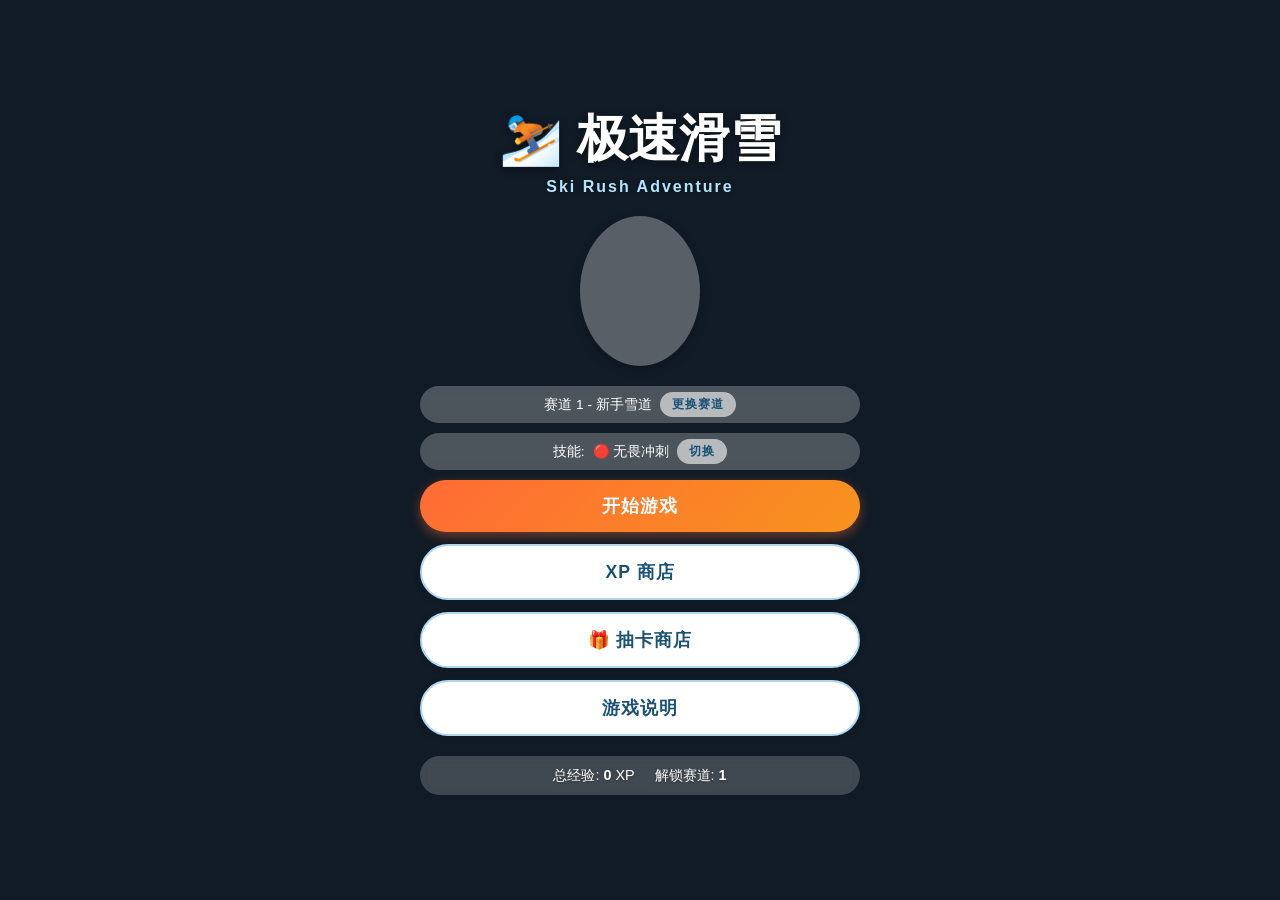
<file: index.html>
<!DOCTYPE html>
<html lang="zh-CN">
<head>
    <meta charset="UTF-8">
    <meta name="viewport" content="width=device-width, initial-scale=1.0, user-scalable=no">
    <title>极速滑雪 - Ski Rush</title>
    <link rel="stylesheet" href="css/style.css">
</head>
<body>
    <!-- 主菜单 -->
    <div id="main-menu" class="screen active">
        <canvas id="menu-bg-canvas" class="menu-bg"></canvas>
        <div class="menu-overlay"></div>

        <div class="menu-content">
            <h1>⛷️ 极速滑雪</h1>
            <p class="subtitle">Ski Rush Adventure</p>
            <div class="character-preview">
                <canvas id="preview-canvas" width="120" height="150"></canvas>
            </div>
            <div id="track-info-bar" class="track-info-bar">
                <span id="menu-current-track">赛道 1 - 新手雪道</span>
                <button id="btn-change-track" class="btn btn-small">更换赛道</button>
            </div>
            <div id="skill-info-bar" class="track-info-bar">
                <span>技能:</span>
                <span id="menu-current-skill">🔴 无畏冲刺</span>
                <button id="btn-change-skill" class="btn btn-small">切换</button>
            </div>
            <div class="menu-buttons">
                <button id="btn-play" class="btn btn-primary">开始游戏</button>
                <button id="btn-shop" class="btn btn-secondary">XP 商店</button>
                <button id="btn-gacha" class="btn btn-secondary">🎁 抽卡商店</button>
                <button id="btn-help" class="btn btn-secondary">游戏说明</button>
            </div>
            <div class="player-stats">
                <span>总经验: <strong id="menu-xp">0</strong> XP</span>
                <span>解锁赛道: <strong id="menu-level">1</strong></span>
            </div>
        </div>
    </div>

    <!-- 游戏画布区域 -->
    <div id="game-container" class="screen">
        <canvas id="game-canvas"></canvas>

        <!-- HUD -->
        <div id="hud" class="hud hidden">
            <div class="hud-top">
                <div class="hud-left">
                    <div class="hud-item">
                        <span class="hud-icon">⚡</span>
                        <span id="hud-speed">0</span> km/h
                    </div>
                    <div class="hud-item">
                        <span class="hud-icon">📍</span>
                        <span id="hud-distance">0.0</span> km
                    </div>
                </div>
                <div class="hud-center">
                    <div class="track-badge">赛道 <span id="hud-track">1</span></div>
                    <div id="hud-offroad" class="hud-offroad hidden">
                        <span>⚠️ 离开雪道!</span>
                        <span id="hud-offroad-timer">10</span>s 后扣 XP
                    </div>
                </div>
                <div class="hud-right">
                    <div class="hud-item coins">
                        <span class="hud-icon">⭐</span>
                        <span id="hud-xp">+0</span> XP
                    </div>
                </div>
            </div>

            <!-- 技能圆形按钮区域 -->
            <div id="skill-bar" class="skill-bar hidden">
                <div class="skill-circle-wrapper" id="skill-wrapper-desk">
                    <svg class="skill-ring" viewBox="0 0 72 72">
                        <circle class="skill-ring-bg" cx="36" cy="36" r="32"/>
                        <circle id="skill-ring-progress" class="skill-ring-progress" cx="36" cy="36" r="32"/>
                    </svg>
                    <button id="btn-skill" class="skill-circle-btn">🔴</button>
                    <span id="skill-timer" class="skill-timer hidden"></span>
                </div>
            </div>
        </div>

        <!-- 移动端触控区 -->
        <div id="mobile-controls" class="mobile-controls hidden">
            <!-- 方向摇杆 -->
            <div id="joystick-zone" class="joystick-zone">
                <div id="joystick-base" class="joystick-base">
                    <div id="joystick-knob" class="joystick-knob"></div>
                </div>
            </div>
            <!-- 移动端技能按钮（圆形进度） -->
            <div id="mobile-skill-wrapper" class="mobile-skill-wrapper">
                <div class="skill-circle-wrapper" style="width: 64px; height: 64px;">
                    <svg class="skill-ring" viewBox="0 0 72 72" style="width: 64px; height: 64px;">
                        <circle class="skill-ring-bg" cx="36" cy="36" r="32"/>
                        <circle id="skill-ring-progress-mobile" class="skill-ring-progress" cx="36" cy="36" r="32"/>
                    </svg>
                    <button id="btn-mobile-skill" class="skill-circle-btn" style="width: 56px; height: 56px; font-size: 1.4rem;">🔴</button>
                    <span id="skill-timer-mobile" class="skill-timer hidden" style="font-size: 0.9rem;"></span>
                </div>
            </div>
            <button id="btn-accelerate" class="btn-accelerate">⏩</button>
        </div>

        <!-- 桌面端提示 -->
        <div id="desktop-hint" class="desktop-hint hidden">
            <kbd>←</kbd><kbd>→</kbd> 转向　<kbd>↑</kbd> 加速　<kbd>Space</kbd> 技能
        </div>

        <!-- 结算弹窗 -->
        <div id="result-modal" class="modal hidden">
            <div class="modal-content">
                <h2>🏔️ 滑行结束</h2>
                <div class="result-stats">
                    <div class="result-item">
                        <span>赛道</span>
                        <strong id="result-track">赛道 1 - 新手雪道</strong>
                    </div>
                    <div class="result-item">
                        <span>滑行距离</span>
                        <strong id="result-distance">0.0 km</strong>
                    </div>
                    <div class="result-item">
                        <span>本局经验</span>
                        <strong id="result-xp">+0 XP</strong>
                    </div>
                </div>
                <div class="modal-buttons">
                    <button id="btn-restart" class="btn btn-primary">再来一局</button>
                    <button id="btn-menu" class="btn btn-secondary">返回菜单</button>
                </div>
            </div>
        </div>

        <!-- 暂停菜单 -->
        <div id="pause-modal" class="modal hidden">
            <div class="modal-content">
                <h2>⏸️ 暂停</h2>
                <div class="modal-buttons">
                    <button id="btn-resume" class="btn btn-primary">继续游戏</button>
                    <button id="btn-end-run" class="btn btn-secondary" style="background:#e74c3c;color:white;border:none;">结束滑行</button>
                    <button id="btn-pause-menu" class="btn btn-secondary">返回菜单</button>
                </div>
            </div>
        </div>
    </div>

    <!-- XP 商店弹窗 -->
    <div id="shop-modal" class="modal hidden">
        <div class="modal-content shop-content">
            <h2>🛍️ XP 商店</h2>
            <p class="shop-coins">当前经验: <strong id="shop-xp">0</strong> XP</p>
            <div class="shop-tabs">
                <button id="tab-track" class="shop-tab active">赛道</button>
                <button id="tab-outfit" class="shop-tab">滑雪服</button>
                <button id="tab-pack" class="shop-tab">卡包</button>
            </div>
            <div id="shop-items" class="shop-items"></div>
            <button id="btn-close-shop" class="btn btn-secondary">关闭</button>
        </div>
    </div>

    <!-- 抽卡商店弹窗 -->
    <div id="gacha-modal" class="modal hidden">
        <div class="modal-content gacha-content">
            <h2>🎁 抽卡商店</h2>
            <p class="shop-coins">当前经验: <strong id="gacha-xp">0</strong> XP</p>
            <div id="gacha-packs" class="gacha-packs"></div>
            <button id="btn-close-gacha" class="btn btn-secondary">关闭</button>
        </div>
    </div>

    <!-- 抽卡动画弹窗 -->
    <div id="gacha-anim-modal" class="modal hidden">
        <div class="modal-content gacha-anim-content">
            <div id="gacha-card" class="gacha-card">
                <div class="gacha-card-inner">
                    <div class="gacha-card-front">
                        <div class="gacha-card-pack-icon" id="gacha-anim-icon">🎁</div>
                        <div class="gacha-card-text">?</div>
                    </div>
                    <div class="gacha-card-back" id="gacha-card-back">
                        <div class="gacha-reward-icon" id="gacha-reward-icon">🏆</div>
                        <div class="gacha-reward-title" id="gacha-reward-title">奖励名称</div>
                        <div class="gacha-reward-desc" id="gacha-reward-desc">奖励描述</div>
                    </div>
                </div>
            </div>
            <div class="gacha-sparkles" id="gacha-sparkles"></div>
            <button id="btn-gacha-ok" class="btn btn-primary" style="margin-top:20px;">太棒了!</button>
        </div>
    </div>

    <!-- 赛道选择弹窗 -->
    <div id="track-modal" class="modal hidden">
        <div class="modal-content shop-content">
            <h2>🏔️ 选择赛道</h2>
            <p class="shop-coins">总经验: <strong id="track-select-xp">0</strong> XP</p>
            <div id="track-items" class="shop-items"></div>
            <button id="btn-close-track" class="btn btn-secondary">关闭</button>
        </div>
    </div>

    <!-- 技能选择弹窗 -->
    <div id="skill-modal" class="modal hidden">
        <div class="modal-content shop-content">
            <h2>🧙 选择技能小人</h2>
            <p class="shop-coins">每局可携带一个技能上场，按空格键触发</p>
            <div id="skill-items" class="shop-items"></div>
            <button id="btn-close-skill" class="btn btn-secondary">关闭</button>
        </div>
    </div>

    <!-- 帮助弹窗 -->
    <div id="help-modal" class="modal hidden">
        <div class="modal-content">
            <h2>📖 游戏说明</h2>
            <div class="help-text">
                <p><strong>操作方式:</strong></p>
                <ul>
                    <li>键盘 <kbd>←</kbd> <kbd>→</kbd> 或 <kbd>A</kbd> <kbd>D</kbd> 控制左右方向</li>
                    <li>按住 <kbd>↑</kbd> 上键加速滑行</li>
                    <li>按 <kbd>Space</kbd> 空格键触发技能</li>
                </ul>
                <p><strong>游戏规则:</strong></p>
                <ul>
                    <li>游戏开始前在主界面<strong>选择赛道和技能</strong>，撞障碍即结束</li>
                    <li>滑行中获得经验值（XP），可用 XP 解锁更高级的赛道和滑雪服</li>
                    <li>4个技能小人各有独特能力，冷却10秒，统一按空格触发：</li>
                    <ul>
                        <li>🔴 无畏冲刺：3秒无敌冲刺</li>
                        <li>🔵 急冻术：冻结移动障碍5秒</li>
                        <li>🟢 幽灵形态：碰撞体积减半5秒</li>
                        <li>🟡 经验加速：XP翻倍8秒</li>
                    </ul>
                    <li>1~5 级赛道：障碍<strong>数量</strong>越来越多；5 级后障碍<strong>难度</strong>越来越高</li>
                    <li>离开雪道会大幅减速，每 10 秒扣 1 XP</li>
                </ul>
            </div>
            <button id="btn-close-help" class="btn btn-secondary">知道了</button>
        </div>
    </div>

    <script src="js/constants.js?v=3"></script>
    <script src="js/storage.js?v=3"></script>
    <script src="js/utils.js?v=3"></script>
    <script src="js/player.js?v=3"></script>
    <script src="js/world.js?v=3"></script>
    <script src="js/game.js?v=3"></script>
    <script src="js/ui.js?v=3"></script>
    <script src="js/main.js?v=3"></script>
</body>
</html>
</file>
<file: css/style.css>
/* === 基础重置 === */
* {
    margin: 0;
    padding: 0;
    box-sizing: border-box;
    -webkit-tap-highlight-color: transparent;
    user-select: none;
}

html, body {
    width: 100%;
    height: 100%;
    overflow: hidden;
    background: #1a2a3a;
    font-family: 'Segoe UI', 'PingFang SC', 'Microsoft YaHei', sans-serif;
}

/* === 通用样式 === */
.hidden {
    display: none !important;
}

.screen {
    position: absolute;
    top: 0;
    left: 0;
    width: 100%;
    height: 100%;
    display: none;
}

.screen.active {
    display: flex;
    align-items: center;
    justify-content: center;
}

/* === 主菜单 === */
#main-menu {
    position: relative;
    flex-direction: column;
    overflow: hidden;
}

.menu-bg {
    position: absolute;
    top: 0;
    left: 0;
    width: 100%;
    height: 100%;
    z-index: 0;
}

.menu-overlay {
    position: absolute;
    top: 0;
    left: 0;
    width: 100%;
    height: 100%;
    background: rgba(0,0,0,0.35);
    z-index: 1;
}

.menu-content {
    position: relative;
    z-index: 2;
    text-align: center;
    padding: 20px;
    max-width: 480px;
    width: 100%;
}

.menu-content h1 {
    font-size: 2.5rem;
    color: white;
    text-shadow: 0 2px 8px rgba(0,0,0,0.4);
    margin-bottom: 4px;
}

.subtitle {
    font-size: 1rem;
    color: #b3e5fc;
    font-weight: 600;
    letter-spacing: 2px;
    margin-bottom: 20px;
    text-shadow: 0 1px 4px rgba(0,0,0,0.3);
}

.character-preview {
    margin-bottom: 16px;
}

#preview-canvas {
    background: rgba(255,255,255,0.3);
    border-radius: 50%;
    box-shadow: 0 4px 12px rgba(0,0,0,0.2);
    backdrop-filter: blur(4px);
}

.menu-buttons {
    display: flex;
    flex-direction: column;
    gap: 12px;
    margin-bottom: 20px;
}

.btn {
    padding: 14px 32px;
    font-size: 1.1rem;
    font-weight: 700;
    border: none;
    border-radius: 50px;
    cursor: pointer;
    transition: transform 0.15s, box-shadow 0.15s, filter 0.15s;
    letter-spacing: 1px;
    touch-action: manipulation;
}

.btn:hover {
    transform: translateY(-2px);
    box-shadow: 0 6px 16px rgba(0,0,0,0.2);
}

.btn:active {
    transform: translateY(0);
}

.btn-primary {
    background: linear-gradient(135deg, #ff6b35, #f7931e);
    color: white;
    box-shadow: 0 4px 12px rgba(255,107,53,0.4);
}

.btn-secondary {
    background: white;
    color: #1a5276;
    border: 2px solid #aed6f1;
    box-shadow: 0 2px 8px rgba(0,0,0,0.08);
}

.player-stats {
    display: flex;
    justify-content: center;
    gap: 20px;
    font-size: 0.9rem;
    color: white;
    background: rgba(255,255,255,0.2);
    padding: 10px 20px;
    border-radius: 24px;
    backdrop-filter: blur(4px);
    text-shadow: 0 1px 3px rgba(0,0,0,0.3);
}

.track-info-bar {
    display: flex;
    align-items: center;
    justify-content: center;
    gap: 8px;
    margin-bottom: 10px;
    font-size: 0.85rem;
    color: white;
    background: rgba(255,255,255,0.25);
    padding: 6px 14px;
    border-radius: 24px;
    backdrop-filter: blur(4px);
}

.btn-small {
    padding: 4px 12px;
    font-size: 0.75rem;
    border-radius: 20px;
    background: rgba(255,255,255,0.6);
    color: #1a5276;
    border: none;
    font-weight: 700;
    cursor: pointer;
}

/* === 游戏容器 === */
#game-container {
    background: #fff;
}

#game-canvas {
    display: block;
    width: 100%;
    height: 100%;
    cursor: none;
}

/* === HUD === */
.hud {
    position: absolute;
    top: 0;
    left: 0;
    width: 100%;
    padding: 12px 16px;
    pointer-events: none;
    z-index: 10;
}

.hud-top {
    display: flex;
    justify-content: space-between;
    align-items: flex-start;
}

.hud-left, .hud-right {
    display: flex;
    flex-direction: column;
    gap: 8px;
}

.hud-item {
    background: rgba(0,0,0,0.5);
    color: white;
    padding: 6px 12px;
    border-radius: 20px;
    font-size: 0.85rem;
    font-weight: 600;
    backdrop-filter: blur(4px);
}

.hud-icon {
    margin-right: 4px;
}

.track-badge {
    background: linear-gradient(135deg, #e74c3c, #c0392b);
    color: white;
    padding: 8px 16px;
    border-radius: 20px;
    font-size: 0.9rem;
    font-weight: 700;
    box-shadow: 0 2px 8px rgba(231,76,60,0.4);
}

.hud-offroad {
    margin-top: 8px;
    background: rgba(192, 57, 43, 0.9);
    color: white;
    padding: 6px 12px;
    border-radius: 12px;
    font-size: 0.78rem;
    font-weight: 700;
    text-align: center;
    animation: pulseWarning 1s infinite;
    backdrop-filter: blur(4px);
}

.hud-offroad span {
    display: block;
}

@keyframes pulseWarning {
    0%   { transform: scale(1); opacity: 1; }
    50%  { transform: scale(1.03); opacity: 0.85; }
    100% { transform: scale(1); opacity: 1; }
}

/* === 技能栏 === */
.skill-bar {
    position: absolute;
    bottom: 20px;
    left: 20px;
    display: flex;
    align-items: center;
    gap: 10px;
    pointer-events: auto;
    z-index: 20;
}

/* 圆形技能按钮 + SVG 环形冷却进度 */
.skill-circle-wrapper {
    position: relative;
    width: 72px;
    height: 72px;
}

.skill-ring {
    position: absolute;
    top: 0;
    left: 0;
    width: 100%;
    height: 100%;
    transform: rotate(-90deg);
}

.skill-ring-bg {
    fill: none;
    stroke: rgba(255,255,255,0.3);
    stroke-width: 4;
}

.skill-ring-progress {
    fill: none;
    stroke: currentColor;
    stroke-width: 4;
    stroke-linecap: round;
    stroke-dasharray: 201; /* 2 * PI * 32 */
    stroke-dashoffset: 0;
    transition: stroke-dashoffset 0.1s linear;
}

.skill-circle-btn {
    position: absolute;
    top: 50%;
    left: 50%;
    transform: translate(-50%, -50%);
    width: 60px;
    height: 60px;
    border-radius: 50%;
    border: 2px solid rgba(255,255,255,0.6);
    background: rgba(0,0,0,0.6);
    color: white;
    font-size: 1.6rem;
    display: flex;
    align-items: center;
    justify-content: center;
    cursor: pointer;
    transition: transform 0.1s;
}

.skill-circle-btn:active {
    transform: translate(-50%, -50%) scale(0.92);
}

.skill-circle-btn:disabled {
    opacity: 0.8;
    cursor: not-allowed;
}

.skill-timer {
    position: absolute;
    top: 50%;
    left: 50%;
    transform: translate(-50%, -50%);
    color: white;
    font-size: 1rem;
    font-weight: 700;
    text-shadow: 0 1px 3px rgba(0,0,0,0.8);
    pointer-events: none;
}

.skill-label {
    display: flex;
    flex-direction: column;
    gap: 2px;
}

.skill-label span:first-child {
    font-size: 0.85rem;
    color: white;
    font-weight: 700;
    text-shadow: 0 1px 3px rgba(0,0,0,0.5);
}

.skill-status {
    font-size: 0.75rem;
    color: #a0e0a0;
    text-shadow: 0 1px 3px rgba(0,0,0,0.5);
}

.skill-status.active {
    color: #ffd700;
    animation: pulseWarning 0.8s infinite;
}

.skill-status.cooldown {
    color: #ff8a80;
}

/* === 移动端控制 === */
.mobile-controls {
    position: absolute;
    bottom: 0;
    left: 0;
    width: 100%;
    height: 180px;
    z-index: 20;
    display: flex;
    pointer-events: none;
}

.touch-zone {
    flex: 1;
    pointer-events: auto;
}

.touch-left:active, .touch-right:active {
    background: rgba(255,255,255,0.08);
}

/* 虚拟摇杆样式 */
.joystick-zone {
    position: absolute;
    bottom: 20px;
    left: 20px;
    z-index: 20;
    pointer-events: auto;
}

.joystick-base {
    width: 110px;
    height: 110px;
    border-radius: 50%;
    border: 3px solid rgba(255,255,255,0.4);
    background: rgba(255,255,255,0.15);
    backdrop-filter: blur(6px);
    position: relative;
    display: flex;
    align-items: center;
    justify-content: center;
}

.joystick-knob {
    width: 44px;
    height: 44px;
    border-radius: 50%;
    background: rgba(255,255,255,0.85);
    box-shadow: 0 2px 10px rgba(0,0,0,0.25);
    position: absolute;
    top: 50%;
    left: 50%;
    transform: translate(-50%, -50%);
    transition: none;
    pointer-events: none;
}

.joystick-base.active {
    background: rgba(255,255,255,0.22);
    border-color: rgba(255,255,255,0.55);
}

.joystick-knob.moving {
    background: rgba(255,255,255,0.95);
}

/* 加速按钮稍微上移，避免和摇杆在窄屏上打架 */
.btn-accelerate {
    position: absolute;
    bottom: 20px;
    right: 20px;
    width: 90px;
    height: 90px;
    border-radius: 50%;
    border: none;
    background: linear-gradient(135deg, #ff6b35, #f7931e);
    color: white;
    font-size: 0.85rem;
    font-weight: 700;
    box-shadow: 0 4px 12px rgba(255,107,53,0.4);
    pointer-events: auto;
    display: flex;
    align-items: center;
    justify-content: center;
    line-height: 1.2;
}

.btn-accelerate:active {
    transform: scale(0.95);
    background: linear-gradient(135deg, #e55a2b, #e0851a);
}

.mobile-skill-wrapper {
    position: absolute;
    bottom: 20px;
    left: 50%;
    transform: translateX(-50%);
    pointer-events: auto;
}

.btn-mobile-skill {
    width: 56px;
    height: 56px;
    border-radius: 50%;
    border: 2px solid rgba(255,255,255,0.8);
    background: rgba(0,0,0,0.6);
    color: white;
    font-size: 1.2rem;
    display: flex;
    align-items: center;
    justify-content: center;
    cursor: pointer;
}

.desktop-hint {
    position: absolute;
    bottom: 16px;
    left: 50%;
    transform: translateX(-50%);
    background: rgba(0,0,0,0.5);
    color: white;
    padding: 8px 16px;
    border-radius: 20px;
    font-size: 0.8rem;
    z-index: 10;
    pointer-events: none;
}

/* === 弹窗 === */
.modal {
    position: absolute;
    top: 0;
    left: 0;
    width: 100%;
    height: 100%;
    background: rgba(0,0,0,0.6);
    display: flex;
    align-items: center;
    justify-content: center;
    z-index: 100;
    backdrop-filter: blur(4px);
}

.modal-content {
    background: white;
    border-radius: 20px;
    padding: 28px 24px;
    max-width: 380px;
    width: 90%;
    text-align: center;
    box-shadow: 0 12px 40px rgba(0,0,0,0.3);
    animation: modalIn 0.3s ease-out;
}

@keyframes modalIn {
    from { opacity: 0; transform: scale(0.85) translateY(20px); }
    to { opacity: 1; transform: scale(1) translateY(0); }
}

.modal-content h2 {
    color: #1a5276;
    margin-bottom: 16px;
    font-size: 1.4rem;
}

.result-stats {
    display: flex;
    flex-direction: column;
    gap: 10px;
    margin-bottom: 20px;
}

.result-item {
    display: flex;
    justify-content: space-between;
    padding: 8px 12px;
    background: #f4f6f7;
    border-radius: 10px;
    font-size: 0.95rem;
    color: #555;
}

.result-item strong {
    color: #1a5276;
}

.result-item.highlight {
    background: linear-gradient(135deg, #fdebd0, #f9e79f);
    font-weight: 700;
    display: none;
}

.result-item.highlight.show {
    display: flex;
}

.modal-buttons {
    display: flex;
    flex-direction: column;
    gap: 10px;
}

/* === 商店 === */
.shop-content {
    max-width: 420px;
}

.shop-coins {
    font-size: 1rem;
    color: #c0392b;
    margin-bottom: 16px;
}

.shop-tabs {
    display: flex;
    gap: 8px;
    margin-bottom: 16px;
}

.shop-tab {
    flex: 1;
    padding: 10px;
    font-size: 0.9rem;
    font-weight: 600;
    border: 2px solid #aed6f1;
    background: white;
    color: #1a5276;
    border-radius: 12px;
    cursor: pointer;
    transition: all 0.2s;
}

.shop-tab.active {
    background: linear-gradient(135deg, #ff6b35, #f7931e);
    color: white;
    border-color: transparent;
    box-shadow: 0 2px 8px rgba(255,107,53,0.3);
}

.shop-items {
    display: flex;
    flex-direction: column;
    gap: 12px;
    margin-bottom: 20px;
    max-height: 50vh;
    overflow-y: auto;
    -webkit-overflow-scrolling: touch;
}

.shop-item {
    display: flex;
    align-items: center;
    gap: 14px;
    padding: 14px;
    background: #f8f9fa;
    border-radius: 14px;
    border: 2px solid transparent;
    transition: border-color 0.2s;
}

.shop-item.active-item {
    border-color: #27ae60;
    background: #eafaf1;
}

.shop-item-icon {
    width: 60px;
    height: 70px;
    flex-shrink: 0;
}

.shop-item-info {
    flex: 1;
    text-align: left;
}

.shop-item-info h3 {
    font-size: 1rem;
    color: #1a5276;
    margin-bottom: 2px;
}

.shop-item-info p {
    font-size: 0.8rem;
    color: #7f8c8d;
}

.shop-item-action {
    flex-shrink: 0;
}

.shop-item-action .btn {
    padding: 8px 18px;
    font-size: 0.85rem;
}

.owned-badge {
    background: #27ae60;
    color: white;
    padding: 6px 12px;
    border-radius: 20px;
    font-size: 0.8rem;
    font-weight: 700;
}

.equipped-badge {
    background: #3498db;
    color: white;
    padding: 6px 12px;
    border-radius: 20px;
    font-size: 0.8rem;
    font-weight: 700;
}

.locked-badge {
    background: #95a5a6;
    color: white;
    padding: 6px 12px;
    border-radius: 20px;
    font-size: 0.8rem;
    font-weight: 700;
}

.track-item-difficulty {
    display: flex;
    gap: 3px;
    margin-top: 4px;
}

.difficulty-dot {
    width: 8px;
    height: 8px;
    border-radius: 50%;
    background: #ddd;
}

.difficulty-dot.filled {
    background: #e74c3c;
}

/* === 帮助 === */
.help-text {
    text-align: left;
    font-size: 0.9rem;
    line-height: 1.7;
    color: #444;
    margin-bottom: 16px;
}

.help-text p {
    margin-top: 10px;
    font-weight: 700;
    color: #1a5276;
}

.help-text ul {
    padding-left: 20px;
    margin-top: 6px;
}

.help-text li {
    margin-bottom: 4px;
}

kbd {
    background: #eee;
    border: 1px solid #ccc;
    border-radius: 4px;
    padding: 2px 8px;
    font-size: 0.85rem;
    font-family: monospace;
}

/* === 响应式 === */
@media (min-width: 768px) {
    .menu-content h1 {
        font-size: 3.2rem;
    }
}

@media (max-width: 767px) {
    .desktop-hint {
        display: none !important;
    }
}

/* === 卡包商店 === */
.gacha-content {
    max-width: 420px;
}

.gacha-packs {
    display: flex;
    flex-direction: column;
    gap: 14px;
    margin-bottom: 20px;
    max-height: 60vh;
    overflow-y: auto;
    -webkit-overflow-scrolling: touch;
    padding-right: 4px;
}

.gacha-pack-item {
    background: #f8f9fa;
    border-radius: 16px;
    padding: 16px;
    border: 2px solid transparent;
    transition: border-color 0.2s, transform 0.2s;
    display: flex;
    flex-direction: column;
    gap: 10px;
}

.gacha-pack-item:hover {
    border-color: #ff6b35;
    transform: translateY(-1px);
}

.gacha-pack-header {
    display: flex;
    align-items: center;
    gap: 12px;
}

.gacha-pack-lrg-icon {
    font-size: 2.6rem;
    flex-shrink: 0;
}

.gacha-pack-title h3 {
    font-size: 1.1rem;
    color: #1a5276;
    margin-bottom: 2px;
    text-align: left;
}

.gacha-pack-title p {
    font-size: 0.8rem;
    color: #7f8c8d;
    text-align: left;
}

.gacha-pack-stats {
    display: flex;
    gap: 12px;
    font-size: 0.8rem;
    color: #555;
    background: rgba(255,255,255,0.6);
    padding: 6px 10px;
    border-radius: 10px;
}

/* 抽卡动画 */
.gacha-anim-content {
    max-width: 360px;
    position: relative;
    overflow: visible;
}

.gacha-card {
    width: 200px;
    height: 260px;
    margin: 0 auto;
    perspective: 800px;
}

.gacha-card-inner {
    width: 100%;
    height: 100%;
    position: relative;
    transform-style: preserve-3d;
    transition: transform 0.8s cubic-bezier(0.175, 0.885, 0.32, 1.275);
}

.gacha-card.flipped .gacha-card-inner {
    transform: rotateY(180deg);
}

.gacha-card-front,
.gacha-card-back {
    position: absolute;
    width: 100%;
    height: 100%;
    backface-visibility: hidden;
    border-radius: 20px;
    display: flex;
    flex-direction: column;
    align-items: center;
    justify-content: center;
    box-shadow: 0 8px 30px rgba(0,0,0,0.3);
    border: 3px solid rgba(255,255,255,0.2);
}

.gacha-card-front {
    background: linear-gradient(135deg, #667eea, #764ba2);
    color: white;
}

.gacha-card-front .gacha-card-text {
    font-size: 4rem;
    font-weight: 700;
    color: rgba(255,255,255,0.3);
    margin-top: 8px;
}

.gacha-card-pack-icon {
    font-size: 3.5rem;
}

.gacha-card-back {
    transform: rotateY(180deg);
    background: linear-gradient(135deg, #e74c3c, #c0392b);
    color: white;
}

.gacha-reward-icon {
    font-size: 3.5rem;
    margin-bottom: 8px;
}

.gacha-reward-title {
    font-size: 1.3rem;
    font-weight: 700;
    margin-bottom: 6px;
}

.gacha-reward-desc {
    font-size: 0.85rem;
    opacity: 0.9;
    padding: 0 12px;
}

.gacha-sparkles {
    position: absolute;
    top: 0;
    left: 0;
    width: 100%;
    height: 100%;
    pointer-events: none;
    z-index: 10;
}

.sparkle {
    position: absolute;
    font-size: 1.2rem;
    opacity: 0;
    animation: sparkleAnim 1.2s ease-out forwards;
}

@keyframes sparkleAnim {
    0%   { opacity: 0; transform: scale(0.5) rotate(0deg); }
    30%  { opacity: 1; transform: scale(1.3) rotate(20deg); }
    100% { opacity: 0; transform: scale(0.8) rotate(45deg) translateY(-20px); }
}

/* 卡包标签页中的列表 */
.gacha-pack-icon {
    font-size: 2.4rem;
    flex-shrink: 0;
}
</file>
